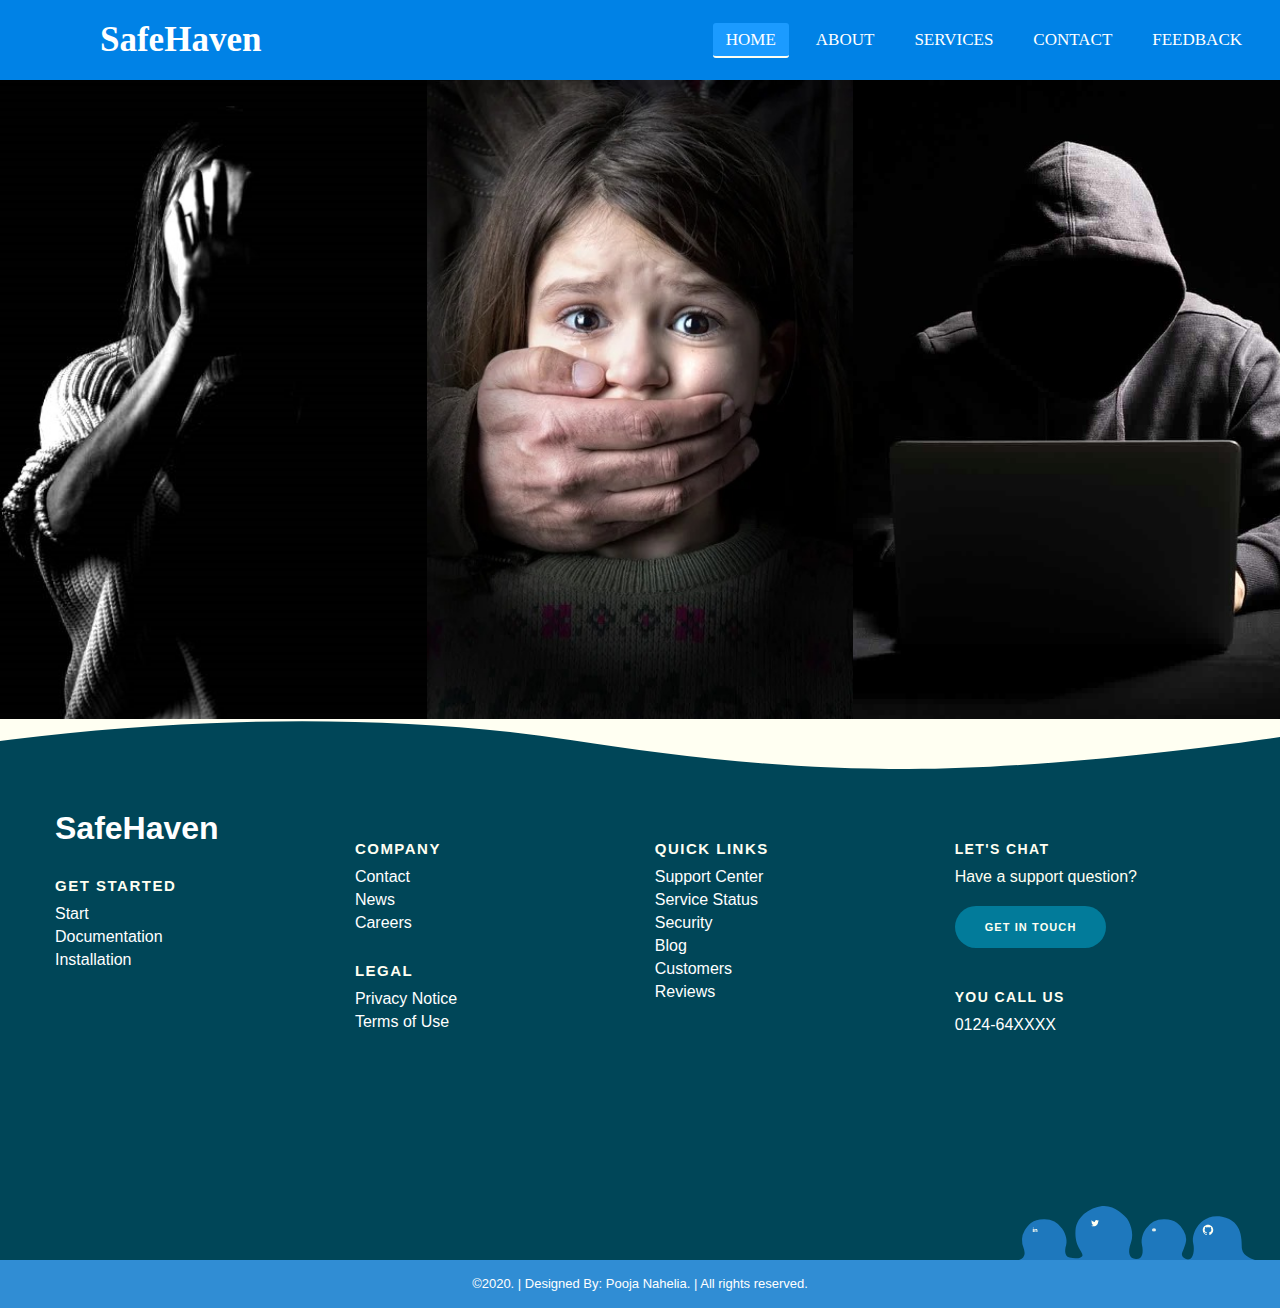
<file: index.html>
<!DOCTYPE html>

<html lang="en" dir="ltr">
  <head>
    <meta charset="utf-8">
    <title>Document</title>
    <meta name="viewport" content="width=device-width, initial-scale=1.0">
    <link rel="stylesheet" href="style.css">
    <link rel="stylesheet" href="https://cdnjs.cloudflare.com/ajax/libs/font-awesome/5.15.3/css/all.min.css"/>
  </head>
  <body>
    <nav>
      <input type="checkbox" id="check">
      <label for="check" class="checkbtn">
        <i class="fas fa-bars"></i>
      </label>
      <label class="logo">SafeHaven</label>
      <ul>
        <li><a class="active" href="#">Home</a></li>
        <li><a href="about.html">About</a></li>
        <li><a href="#">Services</a></li>
        <li><a href="https://forms.gle/4NbkswRQn5vBhoPF6">Contact</a></li>
        <li><a href="http://127.0.0.1:5500/index.html">Feedback</a></li>
      </ul>
    </nav>
    <div class="grid-container">
      <div class="grid-item" onclick="window.location.href='https://docs.google.com/forms/d/1aRDvhsXmfBNDtc5gdUL2jZ2drOTUfMUEMJd5RAJ-vfY/edit'">
        <img src="./pics/BreachPrivacy.jpg" alt="Image 1">
        <div class="text-overlay">
         
          <p class="inner_words" >BREACH OF PRIVACY</p>
        </div>
      </div>
      <div class="grid-item" onclick="window.location.href='https://forms.gle/ehKiPAo49dxKkQMW6'">
        <img src="./pics/abduction.jpeg" alt="Image 2">
        <div class="text-overlay">
          
          <p class="inner_words" >MISSING PERSON</p>
        </div>
      </div>
      <div class="grid-item" onclick="window.location.href='https://docs.google.com/forms/d/1qIJeFTnNP19ukOELbrtFbMNACuZlnQQd_NR0VtcZtgo/edit'">
        <img src="./pics/scammer.jpg" alt="Image 3">
        <div class="text-overlay">
          
          <p class="inner_words" >SCAM</p>
        </div>
      </div>
    </div>
    
      <div class="pg-footer">
        <footer class="footer">
          <svg class="footer-wave-svg" xmlns="http://www.w3.org/2000/svg" viewBox="0 0 1200 100" preserveAspectRatio="none">
            <path class="footer-wave-path" d="M851.8,100c125,0,288.3-45,348.2-64V0H0v44c3.7-1,7.3-1.9,11-2.9C80.7,22,151.7,10.8,223.5,6.3C276.7,2.9,330,4,383,9.8 c52.2,5.7,103.3,16.2,153.4,32.8C623.9,71.3,726.8,100,851.8,100z"></path>
          </svg>
          <div class="footer-content">
            <div class="footer-content-column">
              <div class="footer-logo">
                <a class="footer-logo-link" href="#">
                  <span class="hidden-link-text">LOGO</span>
                  <h1>SafeHaven</h1>
                </a>
              </div>
              <div class="footer-menu">
                <h2 class="footer-menu-name"> Get Started</h2>
                <ul id="menu-get-started" class="footer-menu-list">
                  <li class="menu-item menu-item-type-post_type menu-item-object-product">
                    <a href="#">Start</a>
                  </li>
                  <li class="menu-item menu-item-type-post_type menu-item-object-product">
                    <a href="#">Documentation</a>
                  </li>
                  <li class="menu-item menu-item-type-post_type menu-item-object-product">
                    <a href="#">Installation</a>
                  </li>
                </ul>
              </div>
            </div>
            <div class="footer-content-column">
              <div class="footer-menu">
                <h2 class="footer-menu-name"> Company</h2>
                <ul id="menu-company" class="footer-menu-list">
                  <li class="menu-item menu-item-type-post_type menu-item-object-page">
                    <a href="#">Contact</a>
                  </li>
                  <li class="menu-item menu-item-type-taxonomy menu-item-object-category">
                    <a href="#">News</a>
                  </li>
                  <li class="menu-item menu-item-type-post_type menu-item-object-page">
                    <a href="#">Careers</a>
                  </li>
                </ul>
              </div>
              <div class="footer-menu">
                <h2 class="footer-menu-name"> Legal</h2>
                <ul id="menu-legal" class="footer-menu-list">
                  <li class="menu-item menu-item-type-post_type menu-item-object-page menu-item-privacy-policy menu-item-170434">
                    <a href="#">Privacy Notice</a>
                  </li>
                  <li class="menu-item menu-item-type-post_type menu-item-object-page">
                    <a href="#">Terms of Use</a>
                  </li>
                </ul>
              </div>
            </div>
            <div class="footer-content-column">
              <div class="footer-menu">
                <h2 class="footer-menu-name"> Quick Links</h2>
                <ul id="menu-quick-links" class="footer-menu-list">
                  <li class="menu-item menu-item-type-custom menu-item-object-custom">
                    <a target="_blank" rel="noopener noreferrer" href="#">Support Center</a>
                  </li>
                  <li class="menu-item menu-item-type-custom menu-item-object-custom">
                    <a target="_blank" rel="noopener noreferrer" href="#">Service Status</a>
                  </li>
                  <li class="menu-item menu-item-type-post_type menu-item-object-page">
                    <a href="#">Security</a>
                  </li>
                  <li class="menu-item menu-item-type-post_type menu-item-object-page">
                    <a href="#">Blog</a>
                  </li>
                  <li class="menu-item menu-item-type-post_type_archive menu-item-object-customer">
                    <a href="#">Customers</a></li>
                  <li class="menu-item menu-item-type-post_type menu-item-object-page">
                    <a href="#">Reviews</a>
                  </li>
                </ul>
              </div>
            </div>
            <div class="footer-content-column">
              <div class="footer-call-to-action">
                <h2 class="footer-call-to-action-title"> Let's Chat</h2>
                <p class="footer-call-to-action-description"> Have a support question?</p>
                <a class="footer-call-to-action-button button" href="#" target="_self"> Get in Touch </a>
              </div>
              <div class="footer-call-to-action">
                <h2 class="footer-call-to-action-title"> You Call Us</h2>
                <p class="footer-call-to-action-link-wrapper"> <a class="footer-call-to-action-link" href="tel:0124-64XXXX" target="_self"> 0124-64XXXX </a></p>
              </div>
            </div>
            <div class="footer-social-links"> <svg class="footer-social-amoeba-svg" xmlns="http://www.w3.org/2000/svg" viewBox="0 0 236 54">
                <path class="footer-social-amoeba-path" d="M223.06,43.32c-.77-7.2,1.87-28.47-20-32.53C187.78,8,180.41,18,178.32,20.7s-5.63,10.1-4.07,16.7-.13,15.23-4.06,15.91-8.75-2.9-6.89-7S167.41,36,167.15,33a18.93,18.93,0,0,0-2.64-8.53c-3.44-5.5-8-11.19-19.12-11.19a21.64,21.64,0,0,0-18.31,9.18c-2.08,2.7-5.66,9.6-4.07,16.69s.64,14.32-6.11,13.9S108.35,46.5,112,36.54s-1.89-21.24-4-23.94S96.34,0,85.23,0,57.46,8.84,56.49,24.56s6.92,20.79,7,24.59c.07,2.75-6.43,4.16-12.92,2.38s-4-10.75-3.46-12.38c1.85-6.6-2-14-4.08-16.69a21.62,21.62,0,0,0-18.3-9.18C13.62,13.28,9.06,19,5.62,24.47A18.81,18.81,0,0,0,3,33a21.85,21.85,0,0,0,1.58,9.08,16.58,16.58,0,0,1,1.06,5A6.75,6.75,0,0,1,0,54H236C235.47,54,223.83,50.52,223.06,43.32Z"></path>
              </svg>
              <a class="footer-social-link linkedin" href="#" target="_blank">
                <span class="hidden-link-text">Linkedin</span>
                <svg class="footer-social-icon-svg" xmlns="http://www.w3.org/2000/svg"
                  viewBox="0 0 30 30">
                  <path class="footer-social-icon-path" d="M9,25H4V10h5V25z M6.501,8C5.118,8,4,6.879,4,5.499S5.12,3,6.501,3C7.879,3,9,4.121,9,5.499C9,6.879,7.879,8,6.501,8z M27,25h-4.807v-7.3c0-1.741-0.033-3.98-2.499-3.98c-2.503,0-2.888,1.896-2.888,3.854V25H12V9.989h4.614v2.051h0.065 c0.642-1.18,2.211-2.424,4.551-2.424c4.87,0,5.77,3.109,5.77,7.151C27,16.767,27,25,27,25z"></path>
                </svg>
              </a>
              <a class="footer-social-link twitter" href="#" target="_blank">
                <span class="hidden-link-text">Twitter</span>
                <svg class="footer-social-icon-svg" xmlns="http://www.w3.org/2000/svg" viewBox="0 0 26 26">
                  <path class="footer-social-icon-path" d="M 25.855469 5.574219 C 24.914063 5.992188 23.902344 6.273438 22.839844 6.402344 C 23.921875 5.75 24.757813 4.722656 25.148438 3.496094 C 24.132813 4.097656 23.007813 4.535156 21.8125 4.769531 C 20.855469 3.75 19.492188 3.113281 17.980469 3.113281 C 15.082031 3.113281 12.730469 5.464844 12.730469 8.363281 C 12.730469 8.773438 12.777344 9.175781 12.867188 9.558594 C 8.503906 9.339844 4.636719 7.246094 2.046875 4.070313 C 1.59375 4.847656 1.335938 5.75 1.335938 6.714844 C 1.335938 8.535156 2.261719 10.140625 3.671875 11.082031 C 2.808594 11.054688 2 10.820313 1.292969 10.425781 C 1.292969 10.449219 1.292969 10.46875 1.292969 10.492188 C 1.292969 13.035156 3.101563 15.15625 5.503906 15.640625 C 5.0625 15.761719 4.601563 15.824219 4.121094 15.824219 C 3.78125 15.824219 3.453125 15.792969 3.132813 15.730469 C 3.800781 17.8125 5.738281 19.335938 8.035156 19.375 C 6.242188 20.785156 3.976563 21.621094 1.515625 21.621094 C 1.089844 21.621094 0.675781 21.597656 0.265625 21.550781 C 2.585938 23.039063 5.347656 23.90625 8.3125 23.90625 C 17.96875 23.90625 23.25 15.90625 23.25 8.972656 C 23.25 8.742188 23.246094 8.515625 23.234375 8.289063 C 24.261719 7.554688 25.152344 6.628906 25.855469 5.574219 "></path>
                </svg>
              </a>
              <a class="footer-social-link youtube" href="#" target="_blank">
                <span class="hidden-link-text">Youtube</span>
                <svg class="footer-social-icon-svg" xmlns="http://www.w3.org/2000/svg" viewBox="0 0 30 30">
                  <path class="footer-social-icon-path" d="M 15 4 C 10.814 4 5.3808594 5.0488281 5.3808594 5.0488281 L 5.3671875 5.0644531 C 3.4606632 5.3693645 2 7.0076245 2 9 L 2 15 L 2 15.001953 L 2 21 L 2 21.001953 A 4 4 0 0 0 5.3769531 24.945312 L 5.3808594 24.951172 C 5.3808594 24.951172 10.814 26.001953 15 26.001953 C 19.186 26.001953 24.619141 24.951172 24.619141 24.951172 L 24.621094 24.949219 A 4 4 0 0 0 28 21.001953 L 28 21 L 28 15.001953 L 28 15 L 28 9 A 4 4 0 0 0 24.623047 5.0546875 L 24.619141 5.0488281 C 24.619141 5.0488281 19.186 4 15 4 z M 12 10.398438 L 20 15 L 12 19.601562 L 12 10.398438 z"></path>
                </svg>
              </a>
              <a class="footer-social-link github" href="#" target="_blank">
                <span class="hidden-link-text">Github</span>
                <svg class="footer-social-icon-svg" xmlns="http://www.w3.org/2000/svg" viewBox="0 0 32 32">
                  <path class="footer-social-icon-path" d="M 16 4 C 9.371094 4 4 9.371094 4 16 C 4 21.300781 7.4375 25.800781 12.207031 27.386719 C 12.808594 27.496094 13.027344 27.128906 13.027344 26.808594 C 13.027344 26.523438 13.015625 25.769531 13.011719 24.769531 C 9.671875 25.492188 8.96875 23.160156 8.96875 23.160156 C 8.421875 21.773438 7.636719 21.402344 7.636719 21.402344 C 6.546875 20.660156 7.71875 20.675781 7.71875 20.675781 C 8.921875 20.761719 9.554688 21.910156 9.554688 21.910156 C 10.625 23.746094 12.363281 23.214844 13.046875 22.910156 C 13.15625 22.132813 13.46875 21.605469 13.808594 21.304688 C 11.144531 21.003906 8.34375 19.972656 8.34375 15.375 C 8.34375 14.0625 8.8125 12.992188 9.578125 12.152344 C 9.457031 11.851563 9.042969 10.628906 9.695313 8.976563 C 9.695313 8.976563 10.703125 8.65625 12.996094 10.207031 C 13.953125 9.941406 14.980469 9.808594 16 9.804688 C 17.019531 9.808594 18.046875 9.941406 19.003906 10.207031 C 21.296875 8.65625 22.300781 8.976563 22.300781 8.976563 C 22.957031 10.628906 22.546875 11.851563 22.421875 12.152344 C 23.191406 12.992188 23.652344 14.0625 23.652344 15.375 C 23.652344 19.984375 20.847656 20.996094 18.175781 21.296875 C 18.605469 21.664063 18.988281 22.398438 18.988281 23.515625 C 18.988281 25.121094 18.976563 26.414063 18.976563 26.808594 C 18.976563 27.128906 19.191406 27.503906 19.800781 27.386719 C 24.566406 25.796875 28 21.300781 28 16 C 28 9.371094 22.628906 4 16 4 Z "></path>
                </svg>
              </a>
            </div>
          </div>
          <div class="footer-copyright">
            <div class="footer-copyright-wrapper">
              <p class="footer-copyright-text">
                <a class="footer-copyright-link" href="#" target="_self"> ©2020. | Designed By: Pooja Nahelia. | All rights reserved. </a>
              </p>
            </div>
          </div>
        </footer>
      </div>
  </body>
</html>
</file>
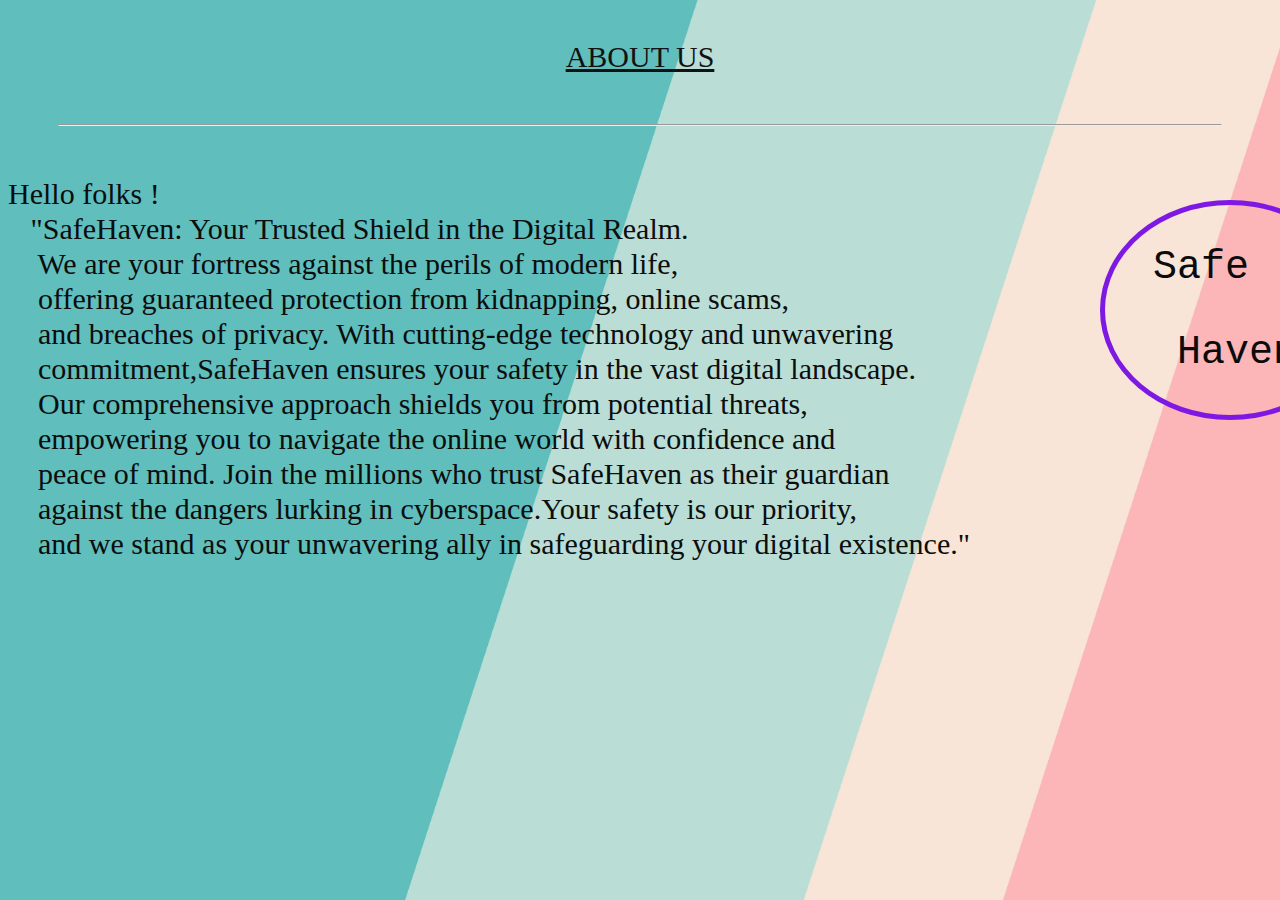
<file: about.html>
<!DOCTYPE html>
<html lang="en">
<head>
  <meta charset="UTF-8">
  <meta name="viewport" content="width=device-width, initial-scale=1.0">
  <link rel="stylesheet" href="about.css">
  <title>Document</title>
</head>
<body>
  <p>ABOUT US</p>
  <hr>

  <div><pre>  Safe</pre>
  <pre>   Haven !</pre></div>
  <pre class="para">Hello folks !
   "SafeHaven: Your Trusted Shield in the Digital Realm.
    We are your fortress against the perils of modern life,
    offering guaranteed protection from kidnapping, online scams, 
    and breaches of privacy. With cutting-edge technology and unwavering 
    commitment,SafeHaven ensures your safety in the vast digital landscape. 
    Our comprehensive approach shields you from potential threats,
    empowering you to navigate the online world with confidence and 
    peace of mind. Join the millions who trust SafeHaven as their guardian 
    against the dangers lurking in cyberspace.Your safety is our priority, 
    and we stand as your unwavering ally in safeguarding your digital existence."
  </pre>
  
  
</body>
</html>
</file>
<file: style.css>
*{
  padding: 0;
  margin: 0;
  text-decoration: none;
  list-style: none;
  box-sizing: border-box;
}
body{
  font-family: montserrat;
}
nav{
  background: #0082e6;
  height: 80px;
  width: 100%;
}
label.logo{
  color: white;
  font-size: 35px;
  line-height: 80px;
  padding: 0 100px;
  font-weight: bold;
}

nav ul{
  float: right;
  margin-right: 20px;
}
nav ul li{
  display: inline-block;
  line-height: 80px;
  margin: 0 5px;
}
nav ul li a{
  color: white;
  font-size: 17px;
  padding: 7px 13px;
  border-radius: 3px;
  text-transform: uppercase;
}
a.active,a:hover{
  background: #1b9bff;
  transition: .5s;
  border-bottom: 2px solid #fffff2;
}
.checkbtn{
  font-size: 30px;
  color: white;
  float: right;
  line-height: 80px;
  margin-right: 40px;
  cursor: pointer;
  display: none;
}
#check{
  display: none;
}
@media (max-width: 952px){
  label.logo{
    font-size: 30px;
    padding-left: 50px;
  }
  nav ul li a{
    font-size: 16px;
  }
}
@media (max-width: 858px){
  .checkbtn{
    display: block;
  }
  ul{
    position: fixed;
    width: 100%;
    height: 100vh;
    background: #2c3e50;
    top: 80px;
    left: -100%;
    text-align: center;
    transition: all .5s;
  }
  nav ul li{
    display: block;
    margin: 50px 0;
    line-height: 30px;
  }
  nav ul li a{
    font-size: 20px;
  }
  a:hover,a.active{
    background: none;
    color: #0082e6;
    border-bottom:2px solid #fffff2;
  }
  #check:checked ~ ul{
    left: 0;
  }
}
section{
  background: url(bg1.jpg) no-repeat;
  background-size: cover;
  height: calc(100vh - 80px);
}
.grid-container {
  display: grid;
  grid-template-columns: repeat(3, 1fr);
}

.grid-item {
  position: relative;
  overflow: hidden;
}

.grid-item img {
  display: block;
  width: 100%;
  height: auto;
  transition: transform .5s ease;
}

.grid-item:hover img {
  transform: scale(1.2);
  cursor: pointer;
}
.inner_words{
  font-size: 60px;
}

.text-overlay {
  position: absolute;
  bottom: 0;
  left: 0;
  right: 0;
  background-color: rgba(0, 0, 0, 0.6);
  overflow: hidden;
  width: 100%;
  height: 0;
  transition: .5s ease;
}

.grid-item:hover .text-overlay {
  height: 100%;
  cursor: pointer;
}

.text-overlay h2,
.text-overlay p {
  color: white;
  font-size: 20px;
  position: absolute;
  top: 50%;
  left: 50%;
  transform: translate(-50%, -50%);
  text-align: center;
}

.pg-footer {
  font-family: 'Roboto', sans-serif;
}


.footer {
    background-color: #004658;
    color: #fff;
}
.footer-wave-svg {
    background-color: transparent;
    display: block;
    height: 30px;
    position: relative;
    top: -1px;
    width: 100%;
}
.footer-wave-path {
    fill: #fffff2;
}

.footer-content {
    margin-left: auto;
    margin-right: auto;
    max-width: 1230px;
    padding: 40px 15px 450px;
    position: relative;
}

.footer-content-column {
    box-sizing: border-box;
    float: left;
    padding-left: 15px;
    padding-right: 15px;
    width: 100%;
    color: #fff;
}

.footer-content-column ul li a {
  color: #fff;
  text-decoration: none;
}

.footer-logo-link {
    display: inline-block;
}
.footer-menu {
    margin-top: 30px;
}

.footer-menu-name {
    color: #fffff2;
    font-size: 15px;
    font-weight: 900;
    letter-spacing: .1em;
    line-height: 18px;
    margin-bottom: 0;
    margin-top: 0;
    text-transform: uppercase;
}
.footer-menu-list {
    list-style: none;
    margin-bottom: 0;
    margin-top: 10px;
    padding-left: 0;
}
.footer-menu-list li {
    margin-top: 5px;
}

.footer-call-to-action-description {
    color: #fffff2;
    margin-top: 10px;
    margin-bottom: 20px;
}
.footer-call-to-action-button:hover {
    background-color: #fffff2;
    color: #00bef0;
}
.button:last-of-type {
    margin-right: 0;
}
.footer-call-to-action-button {
    background-color: #027b9a;
    border-radius: 21px;
    color: #fffff2;
    display: inline-block;
    font-size: 11px;
    font-weight: 900;
    letter-spacing: .1em;
    line-height: 18px;
    padding: 12px 30px;
    margin: 0 10px 10px 0;
    text-decoration: none;
    text-transform: uppercase;
    transition: background-color .2s;
    cursor: pointer;
    position: relative;
}
.footer-call-to-action {
    margin-top: 30px;
}
.footer-call-to-action-title {
    color: #fffff2;
    font-size: 14px;
    font-weight: 900;
    letter-spacing: .1em;
    line-height: 18px;
    margin-bottom: 0;
    margin-top: 0;
    text-transform: uppercase;
}
.footer-call-to-action-link-wrapper {
    margin-bottom: 0;
    margin-top: 10px;
    color: #fff;
    text-decoration: none;
}
.footer-call-to-action-link-wrapper a {
    color: #fff;
    text-decoration: none;
}





.footer-social-links {
    bottom: 0;
    height: 54px;
    position: absolute;
    right: 0;
    width: 236px;
}

.footer-social-amoeba-svg {
    height: 54px;
    left: 0;
    display: block;
    position: absolute;
    top: 0;
    width: 236px;
}

.footer-social-amoeba-path {
    fill: #1e78bd;
}

.footer-social-link.linkedin {
    height: 26px;
    left: 3px;
    top: 11px;
    width: 26px;
}

.footer-social-link {
    display: block;
    padding: 10px;
    position: absolute;
}

.hidden-link-text {
    position: absolute;
    clip: rect(1px 1px 1px 1px);
    clip: rect(1px,1px,1px,1px);
    -webkit-clip-path: inset(0px 0px 99.9% 99.9%);
    clip-path: inset(0px 0px 99.9% 99.9%);
    overflow: hidden;
    height: 1px;
    width: 1px;
    padding: 0;
    border: 0;
    top: 50%;
}

.footer-social-icon-svg {
    display: block;
}

.footer-social-icon-path {
    fill: #fffff2;
    transition: fill .2s;
}

.footer-social-link.twitter {
    height: 28px;
    left: 62px;
    top: 3px;
    width: 28px;
}

.footer-social-link.youtube {
    height: 24px;
    left: 123px;
    top: 12px;
    width: 24px;
}

.footer-social-link.github {
    height: 34px;
    left: 172px;
    top: 7px;
    width: 34px;
}

.footer-copyright {
    background-color: #308dd4;
    color: #fff;
    padding: 15px 30px;
  text-align: center;
}

.footer-copyright-wrapper {
    margin-left: auto;
    margin-right: auto;
    max-width: 1200px;
}

.footer-copyright-text {
  color: #fff;
    font-size: 13px;
    font-weight: 400;
    line-height: 18px;
    margin-bottom: 0;
    margin-top: 0;
}

.footer-copyright-link {
    color: #fff;
    text-decoration: none;
}
h1{
  color: #fff;
}







/* Media Query For different screens */
@media (min-width:320px) and (max-width:479px)  { /* smartphones, portrait iPhone, portrait 480x320 phones (Android) */
  .footer-content {
    margin-left: auto;
    margin-right: auto;
    max-width: 1230px;
    padding: 40px 15px 1050px;
    position: relative;
  }
}
@media (min-width:480px) and (max-width:599px)  { /* smartphones, Android phones, landscape iPhone */
  .footer-content {
    margin-left: auto;
    margin-right: auto;
    max-width: 1230px;
    padding: 40px 15px 1050px;
    position: relative;
  }
}
@media (min-width:600px) and (max-width: 800px)  { /* portrait tablets, portrait iPad, e-readers (Nook/Kindle), landscape 800x480 phones (Android) */
  .footer-content {
    margin-left: auto;
    margin-right: auto;
    max-width: 1230px;
    padding: 40px 15px 1050px;
    position: relative;
  }
}
@media (min-width:801px)  { /* tablet, landscape iPad, lo-res laptops ands desktops */

}
@media (min-width:1025px) { /* big landscape tablets, laptops, and desktops */

}
@media (min-width:1281px) { /* hi-res laptops and desktops */

}




@media (min-width: 760px) {
  .footer-content {
      margin-left: auto;
      margin-right: auto;
      max-width: 1230px;
      padding: 40px 15px 450px;
      position: relative;
  }

  .footer-wave-svg {
      height: 50px;
  }

  .footer-content-column {
      width: 24.99%;
  }
}
@media (min-width: 568px) {
  /* .footer-content-column {
      width: 49.99%;
  } */
}
</file>
<file: about.css>
body{
  background-image: url('./pics/background.jpg');
  background-size: cover;
}
p{
  text-align: center;
  margin-top: 40px;
  font-size: 30px;
  color: rgb(18, 18, 18);
  text-decoration: underline;
}
div{
  width:250px;
  font-size: 40px;
  color: rgb(11, 11, 12);
  border:5px solid rgb(126, 25, 228);
  border-radius: 50%;
  position:absolute;
  left:1100px;
  top:200px;
}
hr{
  margin: 50px;
}
.para{
  line-height: 35px;
  font-size: 30px;
  font-family: cursive;
  color: rgb(12, 13, 13);
  animation-name:example ;
  animation-duration: 100s;
  
}
p:hover{
  color:rgb(103, 103, 201);
}
@keyframes example {
  from {font-size:20px;}
  to {font-size: 25px;}
}
</file>
